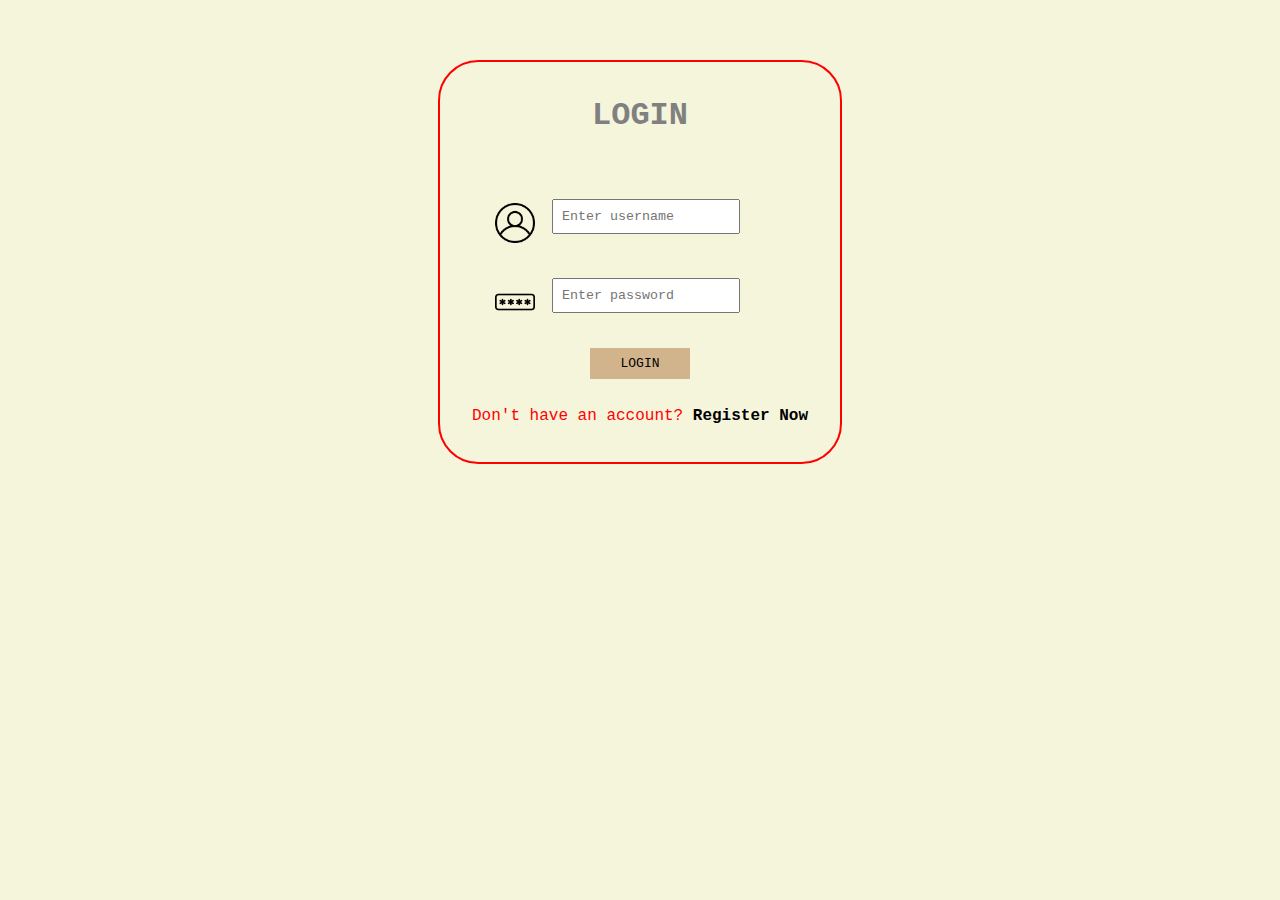
<file: index.html>
<!DOCTYPE html>
<html lang="en">
<head>
    <meta charset="UTF-8">
    <meta name="viewport" content="width=device-width, initial-scale=1.0">
    <title>Teleforce Global Service Corporation</title>
    <link rel="stylesheet" href="styles.css">
</head>
<body>
    <div class="container">
        <div class="square">
            <h1>LOGIN</h1>
            <img src="images/user.png" alt="Input username"> 
            <input type="text" placeholder="Enter username">
            <img src="images/password.png" alt="Input password">
            <input type="text" placeholder="Enter password">
            <button id="loginButton">LOGIN</button>
            <p class="register">Don't have an account?<a href="register.html"><strong> Register Now</strong></a></p>
        </div>
    </div> 
</body>
</html>
</file>
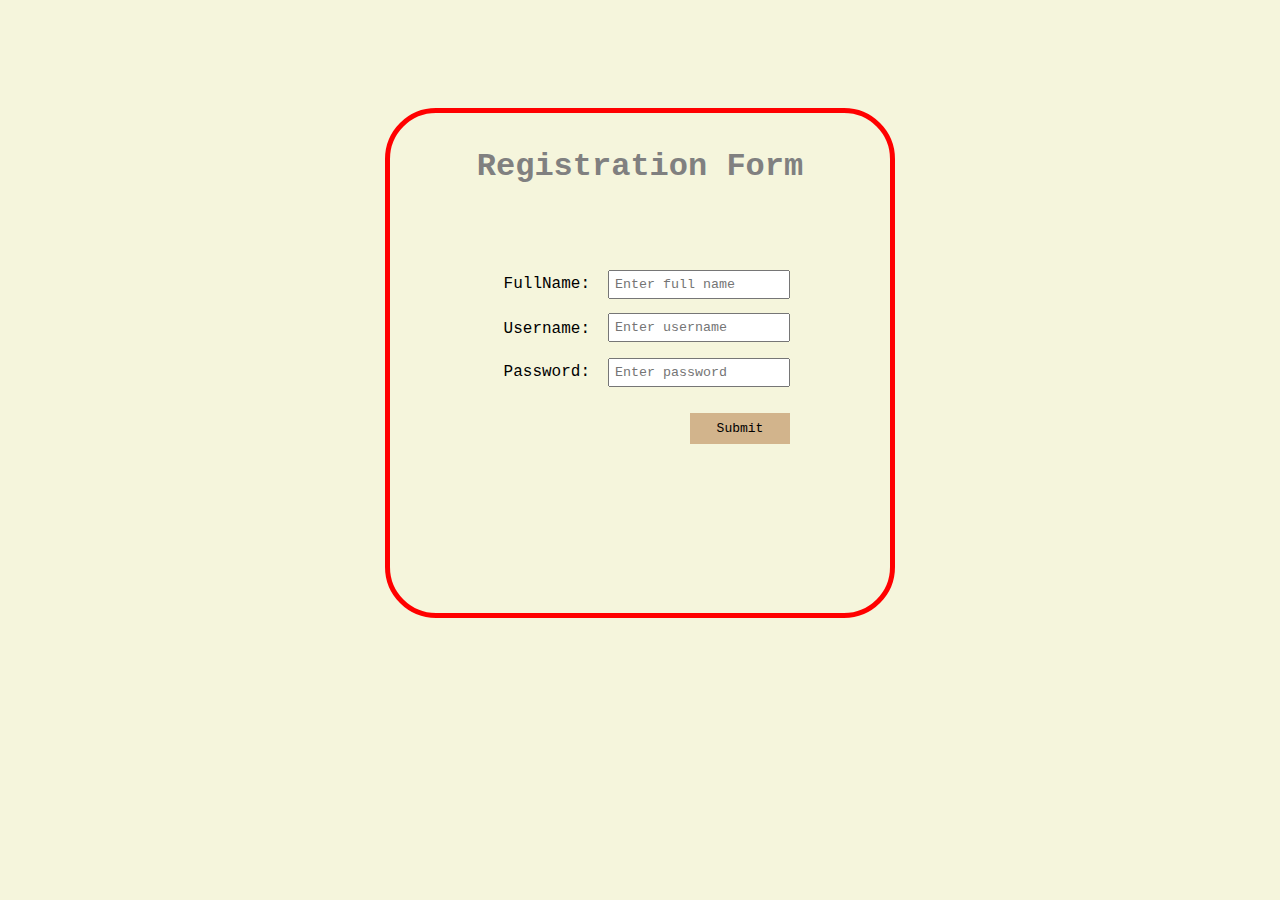
<file: register.html>
<!DOCTYPE html>
<html lang="en">
<head>
    <meta charset="UTF-8">
    <meta name="viewport" content="width=device-width, initial-scale=1.0">
    <title>Registration Form</title>
    <link rel="stylesheet" href="styles.css">
</head>
<body>
    
    <div class="container-one">
        <div class="square-one">
            <h1>Registration Form</h1>
            <label class="fullNameLabel">FullName: </label> 
            <input type="text" class="fullName" id="fullname" placeholder="Enter full name ">
            <label class="userLabel">Username: </label> 
            <input type="text" class="userName" id="username" placeholder="Enter username">
            <label class="passwordLabel">Password: </label>
            <input type="text" class="password" id="password" placeholder="Enter password">
            <button id="submitButton">Submit</button>
        </div>
    </div>
    <script src="script.js"></script>
</body>
</html>
</file>
<file: styles.css>
*{
    margin: 0;
    padding: 0;
    font-family: 'Courier New', Courier, monospace;
}
h1{
    color: gray;
    margin: 35px auto;
}
.container{
    display: flex;
    justify-content: center;
    height: 100vh;
    background-color: beige;
    text-align: center;
    padding: 0 100px;
}
.square{
    position: relative;
    width: 400px;
    height: 400px;
    background-color:transparent;
    border: 2px solid red;
    margin: 60px;
    border-radius: 10%;
}
.square img{
    width: 40px;
    height: 40px;
    margin-top: 34px;
    margin-right: 250px;
}
.square input{
    position: absolute;
    padding: 8px;
    right: 100px;
    margin-top: 30px;
}
.square button,
.square-one button{
    position: absolute;
    background-color: tan;
    border: none;
    box-shadow: none;
    font-size:13px;
    padding: 8px;
    margin-top: 100px;
    right: 150px;
    width: 100px;
}
.square .hidden{
    display: none;
}
.square p.register{
    color: red;
    margin-top: 80px;
}
.square p.register a{
    color:black;
    text-decoration: none;
}
.container-one{
    display: flex;
    justify-content: center;
    height: 100vh;
    background-color: beige;
    text-align: center;
    padding: 0 100px;
}
.square-one{
    position: relative;
    width: 500px;
    height: 500px;
    border: 5px solid red;
    margin: 10%;
    border-radius: 10%;
}
.square-one label{
    position: absolute;
    right: 300px;
    margin-top: 100px;
}
.square-one label:nth-child(2){
    right: 300px;
    margin-top: 55px;
}
.passwordLabel{
    right: 200px;
    top: 150px;
}

.fullName{
    position: absolute;
    padding: 5px;
    right: 100px;
    top: 157px;
}    
.userName{
    position: absolute;
    padding: 5px;
    right: 100px;
    top: 200px;
}
.password{
    position: absolute;
    padding: 5px;
    right: 100px;
    top: 245px
}
.square-one button{
    right: 100px;
    top: 200px;
}
.square button:hover,
.square-one button:hover{
    cursor: pointer;
  }
</file>
